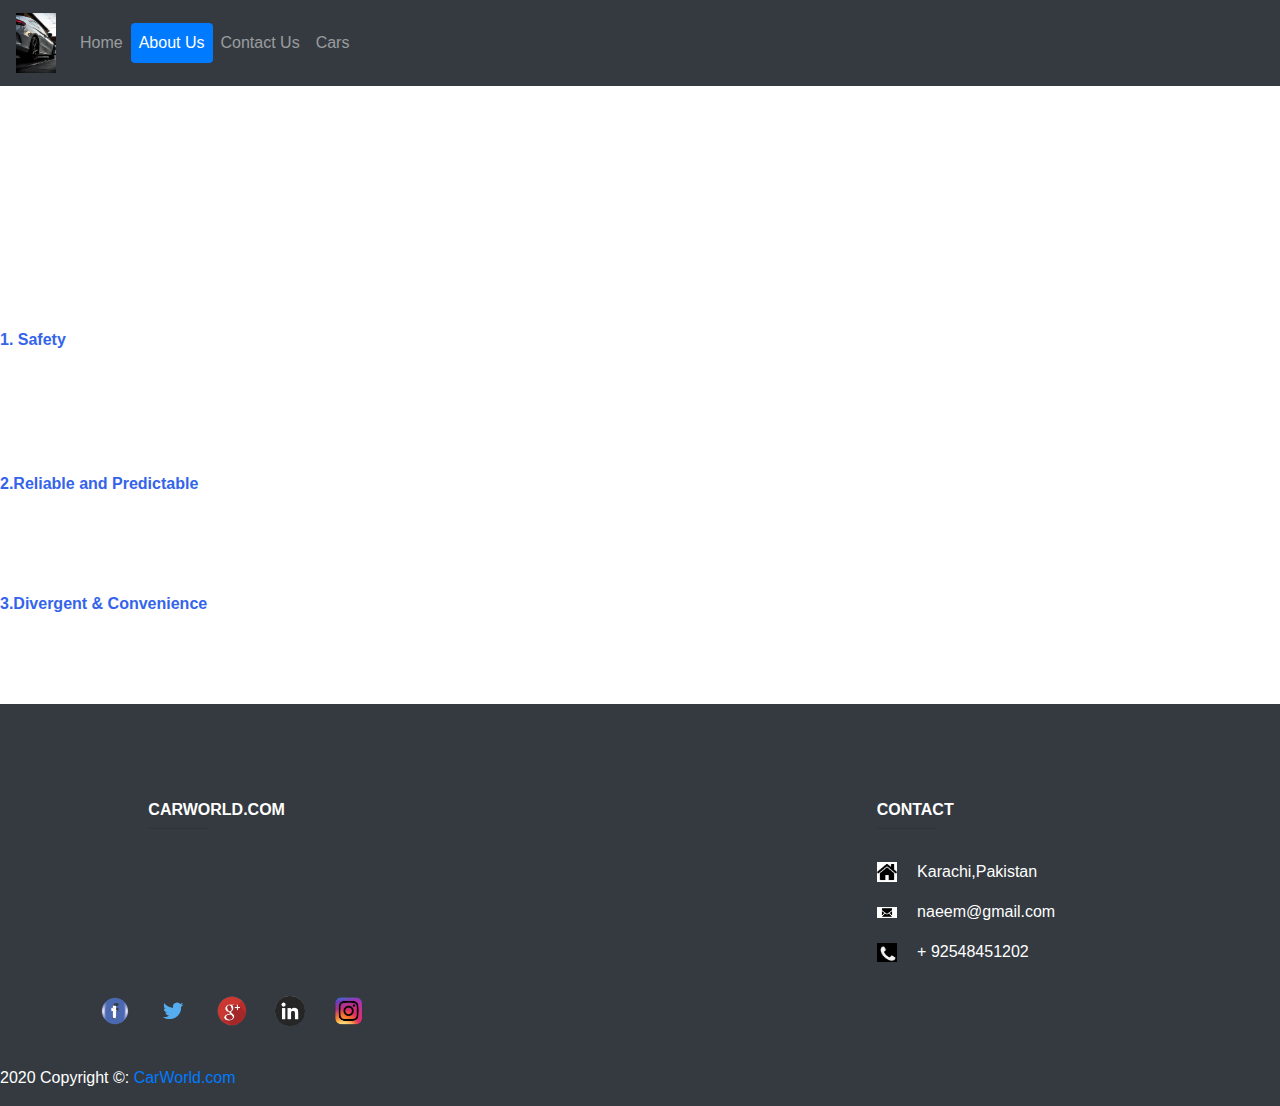
<file: y/about.html>
<!DOCTYPE html>
<html lang="en">
<head>
    <meta charset="UTF-8">
    <meta name="viewport" content="width=device-width, initial-scale=1.0">
    <title>Document</title>

    <link rel="stylesheet" href="style.css">
    <link rel="stylesheet" href="bootstrap-4.4.1-dist/css/bootstrap.min.css">

    <script src="bootstrap-4.4.1-dist/jquery-3.4.1.min.js"></script>
    <script src="bootstrap-4.4.1-dist/popper.min.js"></script>
    <script src="bootstrap-4.4.1-dist/js/bootstrap.min.js"></script>

</head>
<body>

  <nav class="navbar navbar-expand-lg navbar-dark bg-dark">
    <a class="navbar-brand" href="#"> <img src="audi.jpg" style="width: 40px;"> </a>
    <button class="navbar-toggler" type="button" data-toggle="collapse" data-target="#navbarSupportedContent" aria-controls="navbarSupportedContent" aria-expanded="false" aria-label="Toggle navigation">
      <span class="navbar-toggler-icon"></span>
    </button>
  
    <div class="collapse navbar-collapse" id="navbarSupportedContent">
      
      <ul class="nav nav-pills navbar-nav mr-auto">
        <li class="nav-item">
          <a class="nav-link" href="index.html">Home <span class="sr-only">(current)</span></a>
        </li>
        <li class="nav-item">
          <a class="nav-link active" href="about.html">About Us</a>
        </li>

        <li class="nav-item">
          <a class="nav-link" href="contact.html">Contact Us</a>
        </li>
    

        <li class="nav-item">
          <a class="nav-link" href="cars.html">Cars</a>
        </li>
    
       
      </ul>
      
    </div>
  </nav>


  

  <div id="aboutt">

    <h2 style="text-align: center;" class="about">About Us</h2>
    <br><br>

    <p class="about">Rent Car Of Your choice</p>

    <p class="about">MNJ Rent a Car is a private Company which offers Best Rates for booking Cars on Rent for shorter & <br> longer period of time within Pakistan. 
      Come and make a mind for booking a car</p>
      <p class="about"> We Ensure You 
        <br> <span style="color: #3464eb;"> 1. Safety </span> 
         <br> <br>
         Verified, Well trained and well-mannered Chauffeurs    <br>
          Young, well-maintained car fleet <br>
          Amenities for your fellow feeling  <br> <br>
          <span style="color: #3464eb;"> 2.Reliable and Predictable </span>
          <br> Pakistan’s best rates providing agency <br>
          GPS device for your safety and security <br>
          Cheap pricing structure <br> <br>

          <span style="color: #3464eb;"> 3.Divergent & Convenience </span> <br>
          Available within Pakistan <br>
          Our cars varies from Taxi to Land Cruisers <br>
          Pay through cash or Card.
      
      </p>

  </div>



  

  <!-- Footer -->
  <footer class="page-footer font-small  bg-dark text-white">

    <!-- <div style="background-color:skyblue;"> -->
    <div class="container">

      <!-- Grid row-->
      <div class="row py-4 d-flex align-items-center">

        <!-- Grid column -->

      </div>
      <!-- Grid row-->

    </div>
    </div>

    <!-- Footer Links -->
    <div class="container text-center text-md-left mt-5">

      <!-- Grid row -->
      <div class="row mt-3">

        <!-- Grid column -->
        <div class="col-md-3 col-lg-4 col-xl-3 mx-auto mb-4">

          <!-- Content -->
          <h6 class="text-uppercase font-weight-bold">CarWorld.com</h6>
          <hr class="deep-purple accent-2 mb-4 mt-0 d-inline-block mx-auto" style="width: 60px;">
          <!-- <p>Here you can use rows and columns to organize your footer content. Lorem ipsum dolor sit amet,
          consectetur
          adipisicing elit.</p> -->

        </div>
        <!-- Grid column -->

        <!-- Grid column -->
        <div class="col-md-2 col-lg-2 col-xl-2 mx-auto mb-4">


        </div>
        <!-- Grid column -->




        <!-- Grid column -->
        <div class="col-md-4 col-lg-3 col-xl-3 mx-auto mb-md-0 mb-4">

          <!-- Links -->
          <h6 class="text-uppercase font-weight-bold"> Contact</h6>
          <hr class="deep-purple accent-2 mb-4 mt-0 d-inline-block mx-auto" style="width: 60px;">
          <p>
            <img src="footer/house.png" width="20px" class="fas fa-home mr-3" alt="">
            Karachi,Pakistan</p>
          <p>
            <img src="footer/mail.png" width="20px" class="fas fa-envelope mr-3">

            naeem@gmail.com</p>
          <p>
            <img src="footer/contact.PNG" width="20px" class="fas fa-phone mr-3">
            + 92548451202</p>

        </div>
        <!-- Grid column -->

      </div>
      <!-- Grid row -->








      <!-- Grid column -->
      <div class="col-md-6 col-lg-5 text-center text-md-left mb-4 mb-md-0">
        <h6 class="mb-3"></h6>
      </div>
      <!-- Grid column -->

      <!-- Grid column -->
      <div class="col-md-6 col-lg-7 text-center text-md-left">

        <!-- Facebook -->
        <a class="fb-ic">
          <img src="footer/fb.png" width="30px" class="fab fa-facebook-f white-text mr-4" alt="">

        </a>
        <!-- Twitter -->
        <a class="tw-ic">
          <img src="footer/tw.png" width="30px" class="fab fa-twitter white-text mr-4" alt="">

        </a>
        <!-- Google +-->
        <a class="gplus-ic">
          <img src="footer/googleplus.png" width="30px" class="fab fa-google-plus-g white-text mr-4">

        </a>
        <!--Linkedin -->
        <a class="li-ic">
          <img src="footer/linkin.png" width="30px" class="fab fa-linkedin-in white-text mr-4">

        </a>
        <!--Instagram-->
        <a class="ins-ic">
          <img src="footer/f3.png" width="30px" class="fab fa-instagram white-text">

        </a>

      </div>
      <!-- Grid column -->




      <br>

    </div>
    <!-- Footer Links -->

    <!-- Copyright -->
    <div class="footer-copyright text-md-left py-3"> 2020 Copyright ©:
      <a href="#"> CarWorld.com</a>
    </div>
    <!-- Copyright -->

  </footer>
  <!-- Footer -->


  <script src="bootstrap-4.4.1-dist/jquery-3.4.1.min.js"></script>
  <script src="bootstrap-4.4.1-dist/popper.min.js"></script>
  <script src="bootstrap-4.4.1-dist/js/bootstrap.min.js"></script>

</body>
</html>
</file>
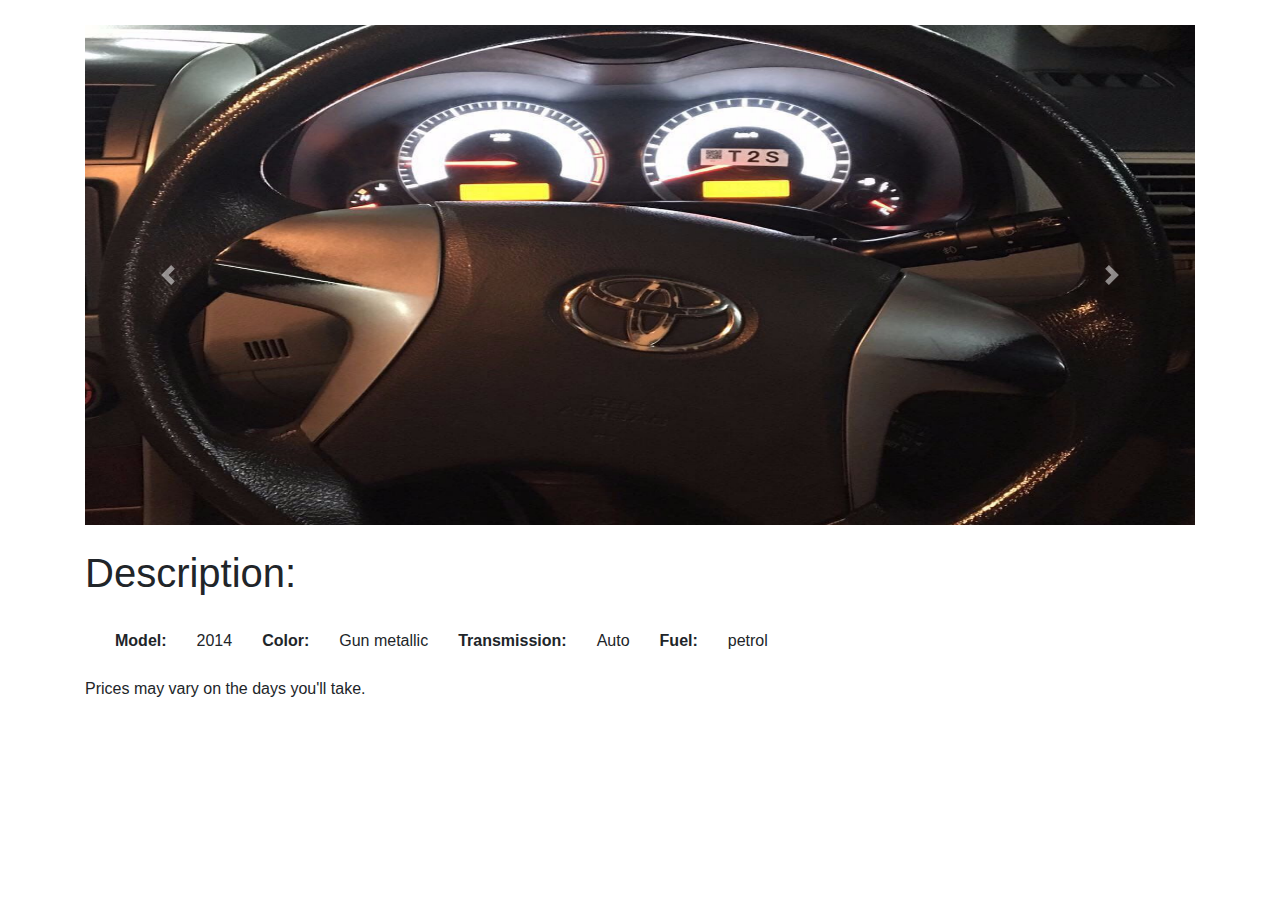
<file: y/carf.html>
<!DOCTYPE html>
<html lang="en">
<head>
    <meta charset="UTF-8">
    <meta name="viewport" content="width=device-width, initial-scale=1.0">
    <title>Document</title>
    <link rel="stylesheet" href="style.css">
    <link rel="stylesheet" href="bootstrap-4.4.1-dist/css/bootstrap.min.css">
    <link rel="stylesheet" href="https://cdnjs.cloudflare.com/ajax/libs/font-awesome/4.7.0/css/font-awesome.min.css">

    <script src="bootstrap-4.4.1-dist/jquery-3.4.1.min.js"></script>
    <script src="bootstrap-4.4.1-dist/popper.min.js"></script>
    <script src="bootstrap-4.4.1-dist/js/bootstrap.min.js"></script>

</head>
<body>

    <div class="container">
    <div class="carg">

        <div id="carouselExampleControls" class="carousel slide" data-ride="carousel">
            <div class="carousel-inner">
              <div class="carousel-item active">
                <img class="d-block w-100" src="corolla/IMG-20181106-WA0005.jpg" alt="First slide" style="width: 200px; height: 500px;">
              </div>
              <div class="carousel-item">
                <img class="d-block w-100" src="corolla/IMG-20181106-WA0007.jpg" alt="Second slide" style="width: 200px; height: 500px;">
              </div>
              <div class="carousel-item">
                <img class="d-block w-100" src="corolla/IMG-20181106-WA0009.jpg" alt="Third slide" style="width: 200px; height: 500px;">
              </div>

              <div class="carousel-item">
                <img class="d-block w-100" src="corolla/IMG-20181106-WA0011.jpg" alt="Third slide" style="width: 200px; height: 500px;">
              </div>

              <div class="carousel-item">
                <img class="d-block w-100" src="corolla/IMG-20181106-WA0013.jpg" alt="Third slide" style="width: 200px; height: 500px;">
              </div>

            </div>
            <a class="carousel-control-prev" href="#carouselExampleControls" role="button" data-slide="prev">
              <span class="carousel-control-prev-icon" aria-hidden="true"></span>
              <span class="sr-only">Previous</span>
            </a>
            <a class="carousel-control-next" href="#carouselExampleControls" role="button" data-slide="next">
              <span class="carousel-control-next-icon" aria-hidden="true"></span>
              <span class="sr-only">Next</span>
            </a>
          </div>

          <br>

          <h1>Description:</h1>
          <br>

        <div class="spac">
         
         <br>
         <br>
            <div style="display: flex;" >
                <p> <b class="b"> Model:</b> </p> <br> <p>2014</p> 
                
            </div>

            <div style="display: flex;" >
                <p> <b class="b"> Color:</b> </p> <br> <p>Gun metallic</p> 
                
            </div>

            <div style="display: flex;" >
                <p> <b class="b"> Transmission: </b></p> <br> <p>Auto</p> 
                
            </div>

            <div style="display: flex;" >
                <p> <b class="b"> Fuel:</b> </p> <br> <p>petrol</p> 
                
            </div>

        </div>

        <p>Prices may vary on the days you'll take.</p>


    </div>

</div>

    
</body>
</html>
</file>
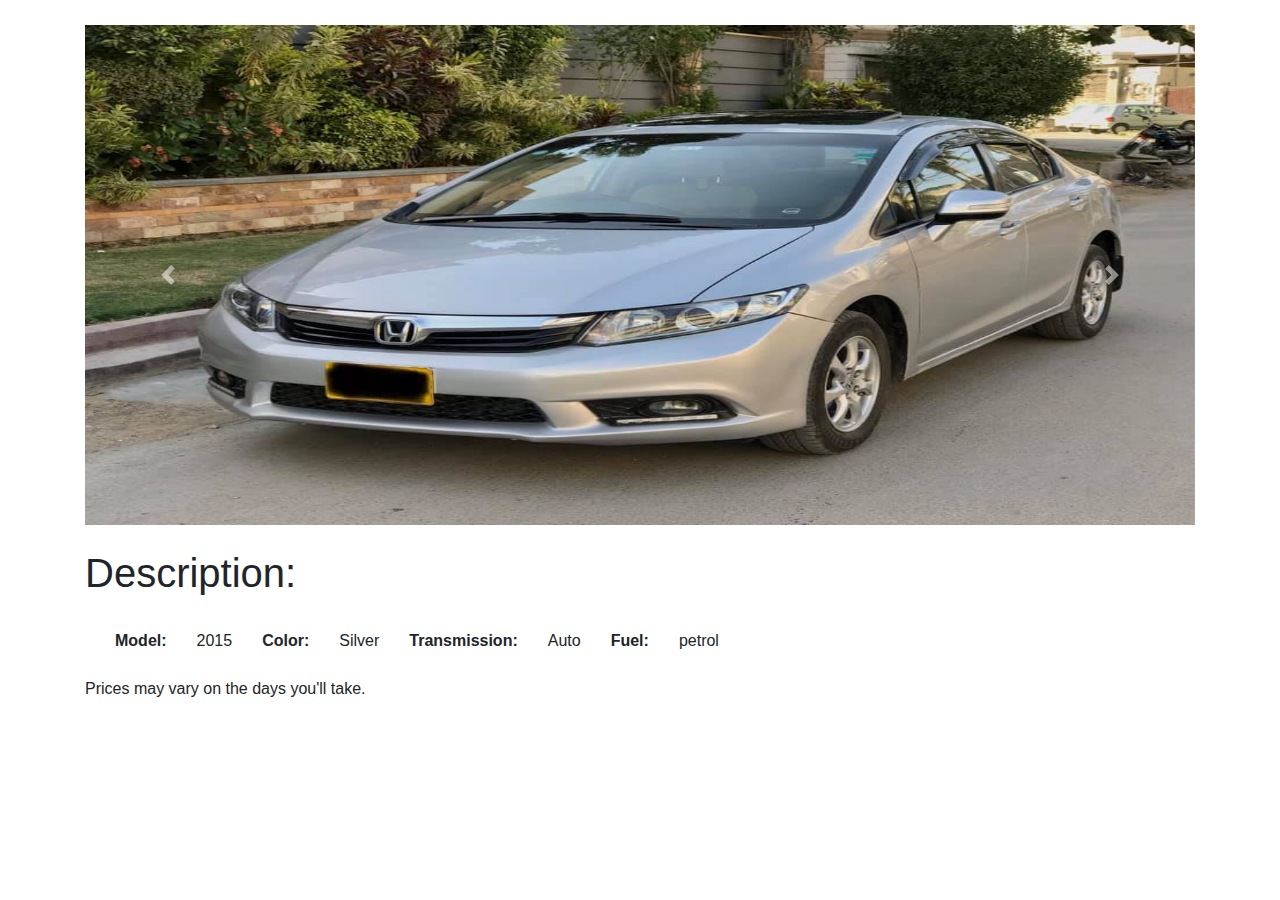
<file: y/carfi.html>
<!DOCTYPE html>
<html lang="en">
<head>
    <meta charset="UTF-8">
    <meta name="viewport" content="width=device-width, initial-scale=1.0">
    <title>Document</title>
    <link rel="stylesheet" href="style.css">
    <link rel="stylesheet" href="bootstrap-4.4.1-dist/css/bootstrap.min.css">
    <link rel="stylesheet" href="https://cdnjs.cloudflare.com/ajax/libs/font-awesome/4.7.0/css/font-awesome.min.css">

    <script src="bootstrap-4.4.1-dist/jquery-3.4.1.min.js"></script>
    <script src="bootstrap-4.4.1-dist/popper.min.js"></script>
    <script src="bootstrap-4.4.1-dist/js/bootstrap.min.js"></script>

</head>
<body>

    <div class="container">
    <div class="carg">

        <div id="carouselExampleControls" class="carousel slide" data-ride="carousel">
            <div class="carousel-inner">
              <div class="carousel-item active">
                <img class="d-block w-100" src="rebirth/re.jpg" alt="First slide" style="width: 70px; height: 500px;">
              </div>
              <div class="carousel-item">
                <img class="d-block w-100" src="rebirth/reb.jpg" alt="Second slide" style="width: 70px; height: 500px;">
              </div>
              <div class="carousel-item">
                <img class="d-block w-100" src="rebirth/rebir.jpg" alt="Third slide" style="width: 70px; height: 500px;">
              </div>


            </div>
            <a class="carousel-control-prev" href="#carouselExampleControls" role="button" data-slide="prev">
              <span class="carousel-control-prev-icon" aria-hidden="true"></span>
              <span class="sr-only">Previous</span>
            </a>
            <a class="carousel-control-next" href="#carouselExampleControls" role="button" data-slide="next">
              <span class="carousel-control-next-icon" aria-hidden="true"></span>
              <span class="sr-only">Next</span>
            </a>
          </div>

          <br>

          <h1>Description:</h1>
          <br>

        <div class="spac">
         
         <br>
         <br>
            <div style="display: flex;" >
                <p> <b class="b"> Model:</b> </p> <br> <p>2015</p> 
                
            </div>

            <div style="display: flex;" >
                <p> <b class="b"> Color:</b> </p> <br> <p>Silver</p> 
                
            </div>

            <div style="display: flex;" >
                <p> <b class="b"> Transmission: </b></p> <br> <p>Auto</p> 
                
            </div>

            <div style="display: flex;" >
                <p> <b class="b"> Fuel:</b> </p> <br> <p>petrol</p> 
                
            </div>

        </div>

        <p>Prices may vary on the days you'll take.</p>


    </div>

</div>

    
</body>
</html>
</file>
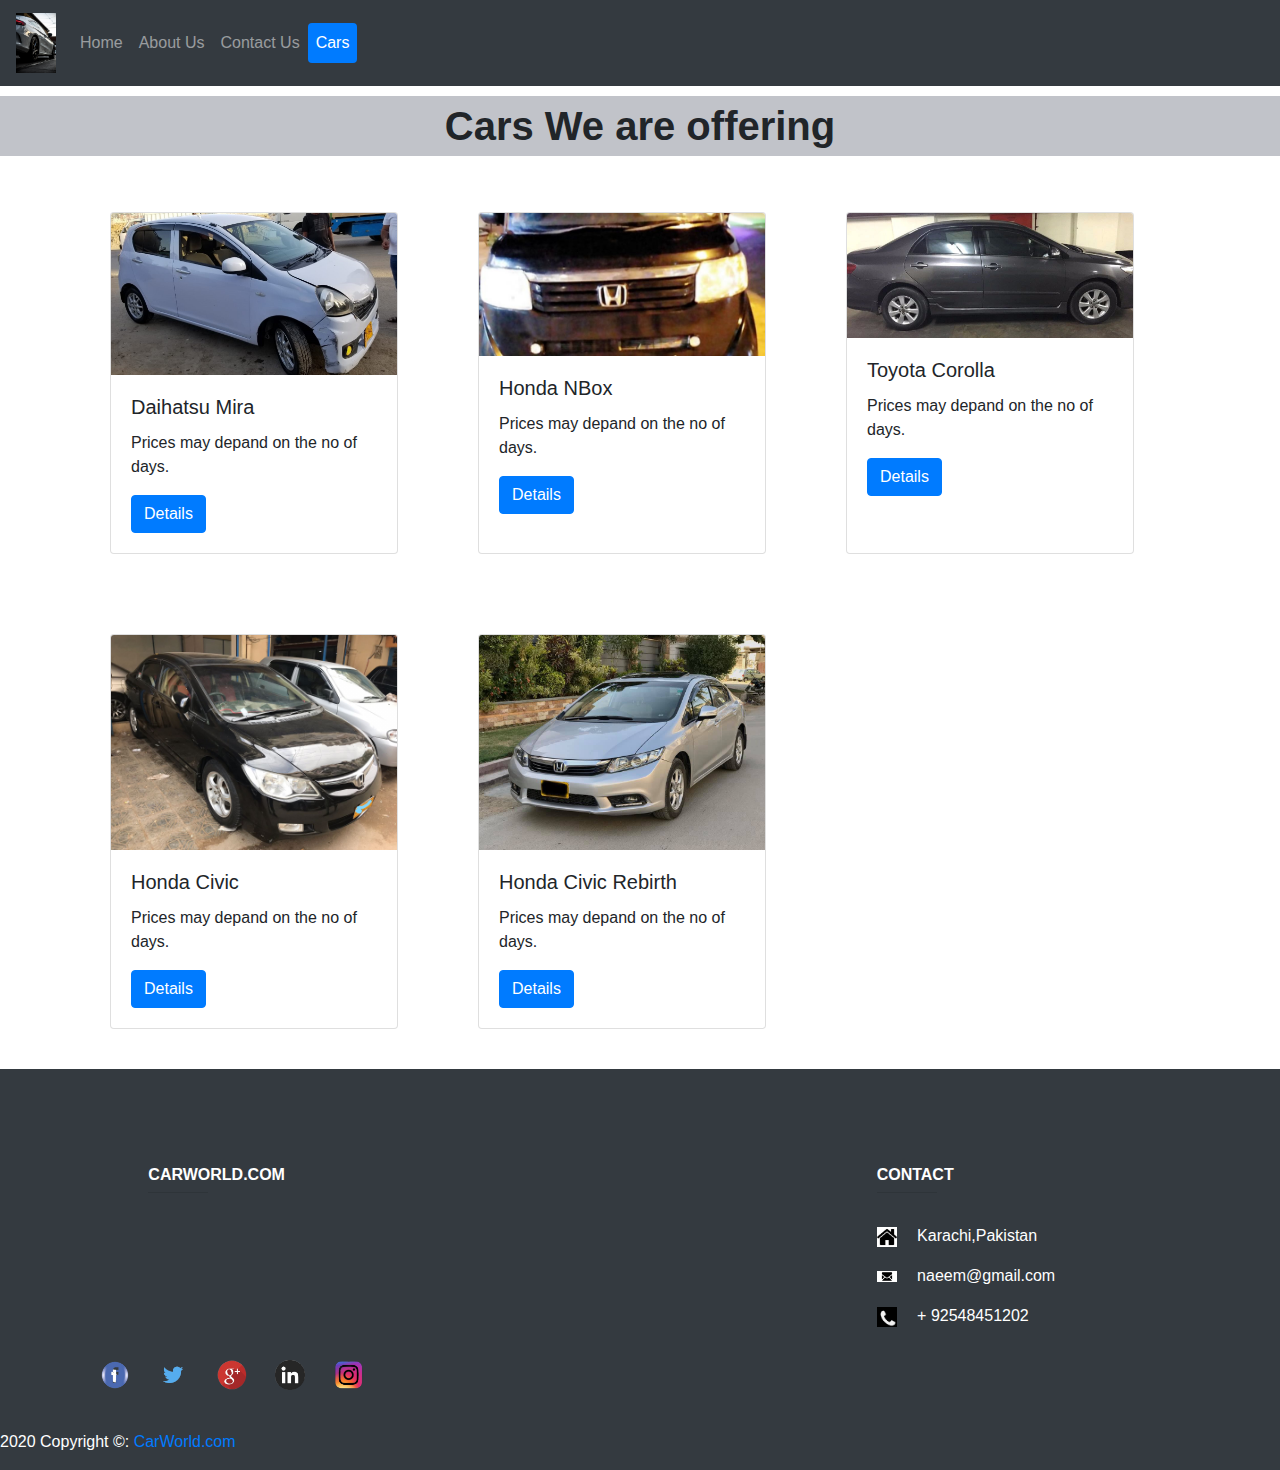
<file: y/cars.html>
<!DOCTYPE html>
<html lang="en">
<head>
    <meta charset="UTF-8">
    <meta name="viewport" content="width=device-width, initial-scale=1.0">
    <title>Document</title>

    <link rel="stylesheet" href="style.css">
    <link rel="stylesheet" href="bootstrap-4.4.1-dist/css/bootstrap.min.css">

    <script src="bootstrap-4.4.1-dist/jquery-3.4.1.min.js"></script>
    <script src="bootstrap-4.4.1-dist/popper.min.js"></script>
    <script src="bootstrap-4.4.1-dist/js/bootstrap.min.js"></script>

</head>
<body>

  <nav class="navbar navbar-expand-lg navbar-dark bg-dark">
    <a class="navbar-brand" href="#"> <img src="audi.jpg" style="width: 40px;"> </a>
    <button class="navbar-toggler" type="button" data-toggle="collapse" data-target="#navbarSupportedContent" aria-controls="navbarSupportedContent" aria-expanded="false" aria-label="Toggle navigation">
      <span class="navbar-toggler-icon"></span>
    </button>
  
    <div class="collapse navbar-collapse" id="navbarSupportedContent">
      
      <ul class="nav nav-pills navbar-nav mr-auto">
        <li class="nav-item">
          <a class="nav-link" href="index.html">Home <span class="sr-only">(current)</span></a>
        </li>
        <li class="nav-item">
          <a class="nav-link" href="about.html">About Us</a>
        </li>

        <li class="nav-item">
          <a class="nav-link" href="contact.html">Contact Us</a>
        </li>
    

        <li class="nav-item">
          <a class="nav-link active" href="cars.html">Cars</a>
        </li>
    
       
      </ul>
      
    </div>
  </nav>

  <div>
    <p style="font-size: 40px;font-weight: bold; text-align: center;background-color: #c1c3c9;margin-top: 10px;">
    Cars We are offering 
    </p>
  </div>


  <div class="container pics">

    <div class="row">

      <div class="card" style="width: 18rem;">
        <img class="card-img-top" src="mira/miraa.jpeg" alt="Card image cap">
        <div class="card-body">
          <h5 class="card-title">Daihatsu Mira</h5>
          <p class="card-text">Prices may depand on the no of days.</p>
          <a href="caro.html" class="btn btn-primary" target="_blank">Details</a>
        </div>
      </div>


      <div class="card" style="width: 18rem;">
        <img class="card-img-top" src="nbox/nbox.jpg" alt="Card image cap">
        <div class="card-body">
          <h5 class="card-title">Honda NBox</h5>
          <p class="card-text">Prices may depand on the no of days.
          </p>
          <a href="cart.html" class="btn btn-primary" target="_blank">Details</a>
        </div>
      </div>


      <div class="card" style="width: 18rem;">
        <img class="card-img-top" src="corolla/IMG-20181106-WA0007.jpg" alt="Card image cap">
        <div class="card-body">
          <h5 class="card-title">Toyota Corolla</h5>
          <p class="card-text">Prices may depand on the no of days.</p>
          <a href="carf.html" class="btn btn-primary" target="_blank">Details</a>
        </div>
      </div>



      <div class="card" style="width: 18rem;">
        <img class="card-img-top" src="civic/InkedIMG-20181109-WA0007.jpg" alt="Card image cap">
        <div class="card-body">
          <h5 class="card-title">Honda Civic</h5>
          <p class="card-text">Prices may depand on the no of days.</p>
          <a href="carth.html" class="btn btn-primary" target="_blank">Details</a>
        </div>
      </div>


      <div class="card" style="width: 18rem;">
        <img class="card-img-top" src="rebirth/re.jpg" alt="Card image cap">
        <div class="card-body">
          <h5 class="card-title">Honda Civic Rebirth</h5>
          <p class="card-text">Prices may depand on the no of days.</p>
          <a href="carfi.html" class="btn btn-primary" target="_blank">Details</a>
        </div>
      </div>



    </div>

  </div>



  


  <!-- Footer -->
  <footer class="page-footer font-small  bg-dark text-white">

    <!-- <div style="background-color:skyblue;"> -->
    <div class="container">

      <!-- Grid row-->
      <div class="row py-4 d-flex align-items-center">

        <!-- Grid column -->

      </div>
      <!-- Grid row-->

    </div>
    </div>

    <!-- Footer Links -->
    <div class="container text-center text-md-left mt-5">

      <!-- Grid row -->
      <div class="row mt-3">

        <!-- Grid column -->
        <div class="col-md-3 col-lg-4 col-xl-3 mx-auto mb-4">

          <!-- Content -->
          <h6 class="text-uppercase font-weight-bold">CarWorld.com</h6>
          <hr class="deep-purple accent-2 mb-4 mt-0 d-inline-block mx-auto" style="width: 60px;">
          <!-- <p>Here you can use rows and columns to organize your footer content. Lorem ipsum dolor sit amet,
          consectetur
          adipisicing elit.</p> -->

        </div>
        <!-- Grid column -->

        <!-- Grid column -->
        <div class="col-md-2 col-lg-2 col-xl-2 mx-auto mb-4">


        </div>
        <!-- Grid column -->




        <!-- Grid column -->
        <div class="col-md-4 col-lg-3 col-xl-3 mx-auto mb-md-0 mb-4">

          <!-- Links -->
          <h6 class="text-uppercase font-weight-bold"> Contact</h6>
          <hr class="deep-purple accent-2 mb-4 mt-0 d-inline-block mx-auto" style="width: 60px;">
          <p>
            <img src="footer/house.png" width="20px" class="fas fa-home mr-3" alt="">
            Karachi,Pakistan</p>
          <p>
            <img src="footer/mail.png" width="20px" class="fas fa-envelope mr-3">

            naeem@gmail.com</p>
          <p>
            <img src="footer/contact.PNG" width="20px" class="fas fa-phone mr-3">
            + 92548451202</p>

        </div>
        <!-- Grid column -->

      </div>
      <!-- Grid row -->








      <!-- Grid column -->
      <div class="col-md-6 col-lg-5 text-center text-md-left mb-4 mb-md-0">
        <h6 class="mb-3"></h6>
      </div>
      <!-- Grid column -->

      <!-- Grid column -->
      <div class="col-md-6 col-lg-7 text-center text-md-left">

        <!-- Facebook -->
        <a class="fb-ic">
          <img src="footer/fb.png" width="30px" class="fab fa-facebook-f white-text mr-4" alt="">

        </a>
        <!-- Twitter -->
        <a class="tw-ic">
          <img src="footer/tw.png" width="30px" class="fab fa-twitter white-text mr-4" alt="">

        </a>
        <!-- Google +-->
        <a class="gplus-ic">
          <img src="footer/googleplus.png" width="30px" class="fab fa-google-plus-g white-text mr-4">

        </a>
        <!--Linkedin -->
        <a class="li-ic">
          <img src="footer/linkin.png" width="30px" class="fab fa-linkedin-in white-text mr-4">

        </a>
        <!--Instagram-->
        <a class="ins-ic">
          <img src="footer/f3.png" width="30px" class="fab fa-instagram white-text">

        </a>

      </div>
      <!-- Grid column -->




      <br>

    </div>
    <!-- Footer Links -->

    <!-- Copyright -->
    <div class="footer-copyright text-md-left py-3"> 2020 Copyright ©:
      <a href="#"> CarWorld.com</a>
    </div>
    <!-- Copyright -->

  </footer>
  <!-- Footer -->


  <script src="bootstrap-4.4.1-dist/jquery-3.4.1.min.js"></script>
  <script src="bootstrap-4.4.1-dist/popper.min.js"></script>
  <script src="bootstrap-4.4.1-dist/js/bootstrap.min.js"></script>






</body>
</html>
</file>
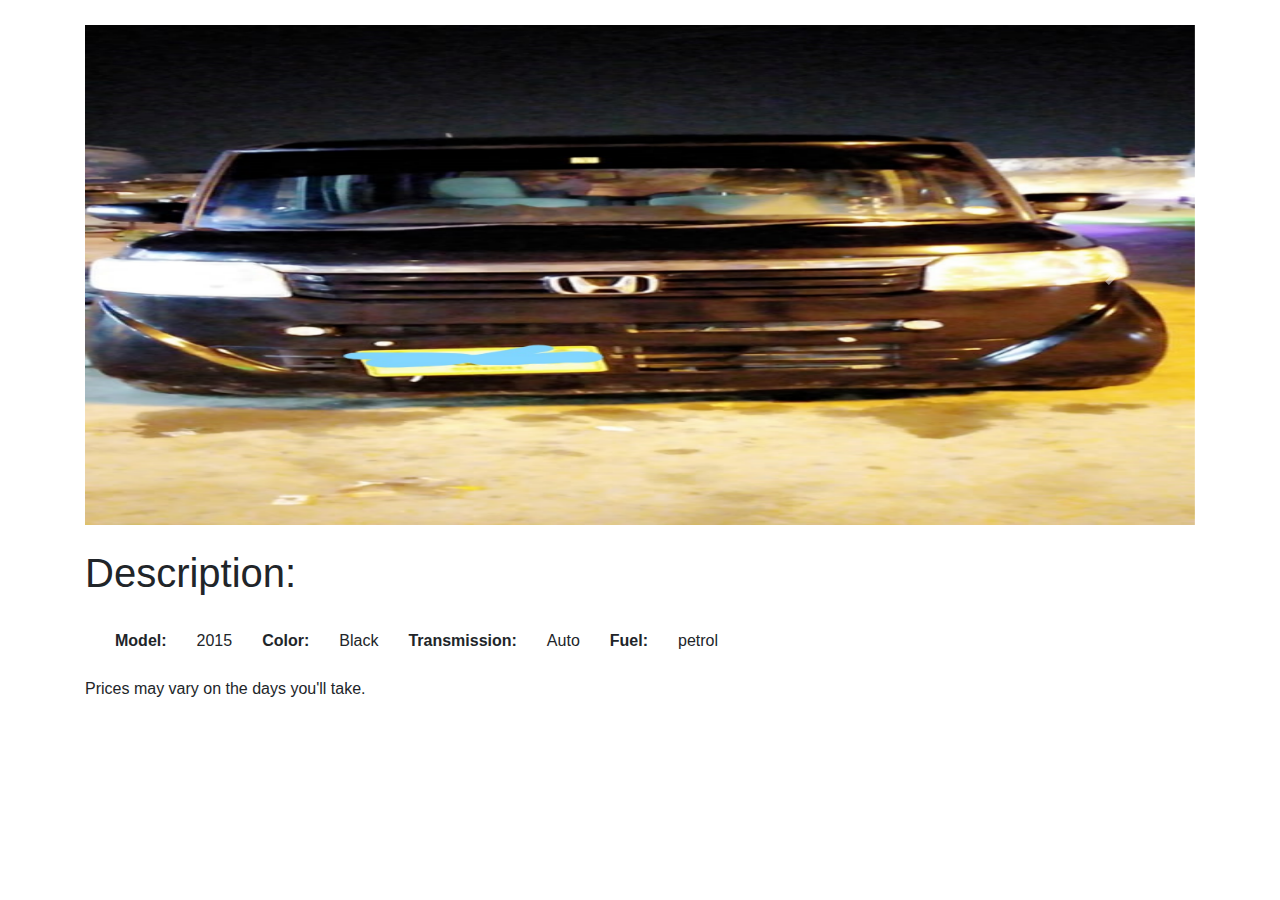
<file: y/cart.html>
<!DOCTYPE html>
<html lang="en">
<head>
    <meta charset="UTF-8">
    <meta name="viewport" content="width=device-width, initial-scale=1.0">
    <title>Document</title>
    <link rel="stylesheet" href="style.css">
    <link rel="stylesheet" href="bootstrap-4.4.1-dist/css/bootstrap.min.css">
    <link rel="stylesheet" href="https://cdnjs.cloudflare.com/ajax/libs/font-awesome/4.7.0/css/font-awesome.min.css">

    <script src="bootstrap-4.4.1-dist/jquery-3.4.1.min.js"></script>
    <script src="bootstrap-4.4.1-dist/popper.min.js"></script>
    <script src="bootstrap-4.4.1-dist/js/bootstrap.min.js"></script>

</head>
<body>

    <div class="container">
    <div class="carg">

        <div id="carouselExampleControls" class="carousel slide" data-ride="carousel">
            <div class="carousel-inner">
              <div class="carousel-item active">
                <img class="d-block w-100" src="nbox/n.jpg" alt="First slide" style="width: 70px; height: 500px;">
              </div>
              <div class="carousel-item">
                <img class="d-block w-100" src="nbox/n1.jpg" alt="Second slide" style="width: 70px; height: 500px;">
              </div>
              <div class="carousel-item">
                <img class="d-block w-100" src="nbox/nbox.jpg" alt="Third slide" style="width: 70px; height: 500px;">
              </div>

              <div class="carousel-item">
                <img class="d-block w-100" src="nbox/WhatsApp Image 2020-05-14 at 04.03.50 (1).jpeg" alt="Third slide" style="width: 70px; height: 500px;">
              </div>

              <div class="carousel-item">
                <img class="d-block w-100" src="nbox/WhatsApp Image 2020-05-14 at 04.03.51 (1).jpeg" alt="Third slide" style="width: 70px; height: 500px;">
              </div>

            </div>
            <a class="carousel-control-prev" href="#carouselExampleControls" role="button" data-slide="prev">
              <span class="carousel-control-prev-icon" aria-hidden="true"></span>
              <span class="sr-only">Previous</span>
            </a>
            <a class="carousel-control-next" href="#carouselExampleControls" role="button" data-slide="next">
              <span class="carousel-control-next-icon" aria-hidden="true"></span>
              <span class="sr-only">Next</span>
            </a>
          </div>

          <br>

          <h1>Description:</h1>
          <br>

        <div class="spac">
         
         <br>
         <br>
            <div style="display: flex;" >
                <p> <b class="b"> Model:</b> </p> <br> <p>2015</p> 
                
            </div>

            <div style="display: flex;" >
                <p> <b class="b"> Color:</b> </p> <br> <p>Black</p> 
                
            </div>

            <div style="display: flex;" >
                <p> <b class="b"> Transmission: </b></p> <br> <p>Auto</p> 
                
            </div>

            <div style="display: flex;" >
                <p> <b class="b"> Fuel:</b> </p> <br> <p>petrol</p> 
                
            </div>

        </div>

        <p>Prices may vary on the days you'll take.</p>


    </div>

</div>

    
</body>
</html>
</file>
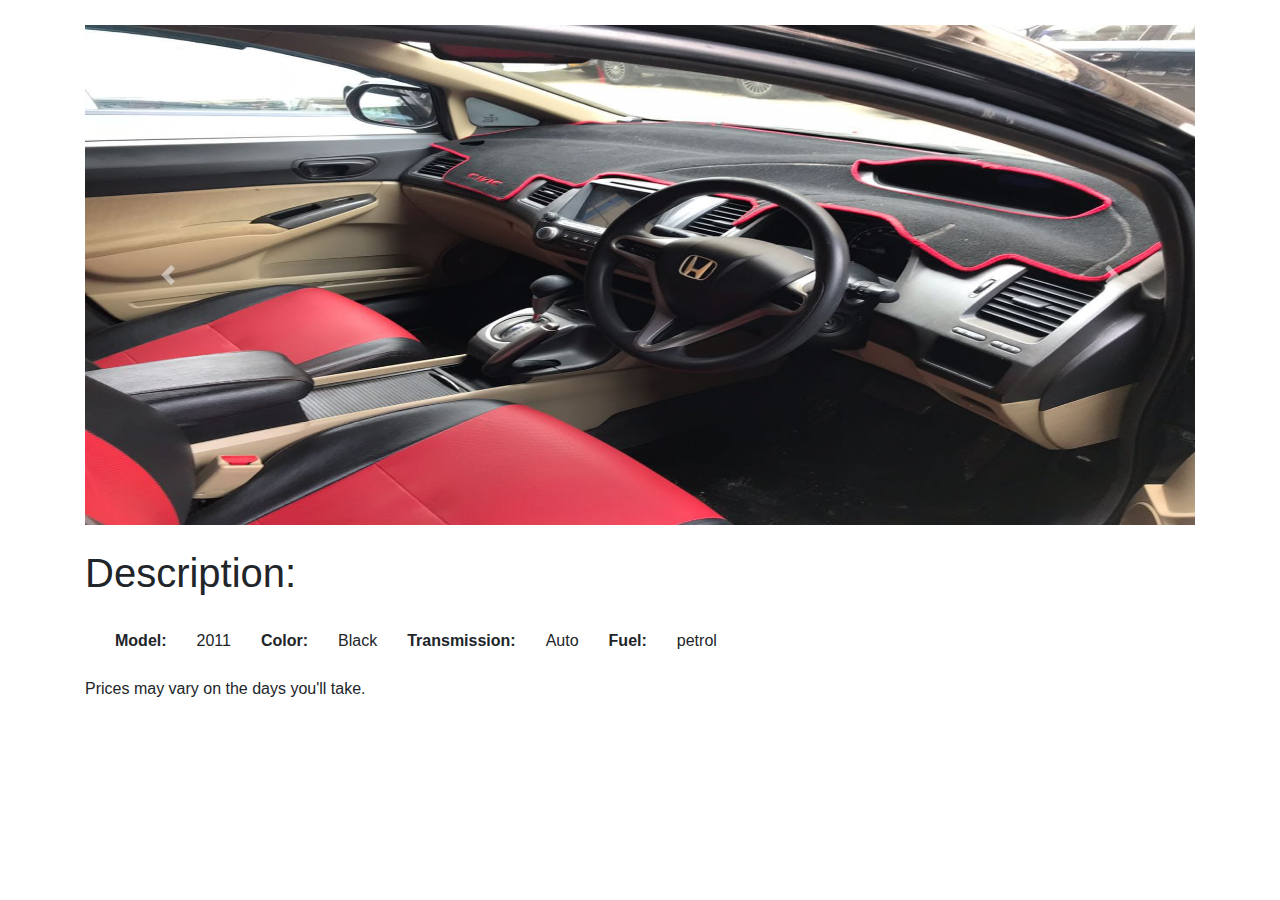
<file: y/carth.html>
<!DOCTYPE html>
<html lang="en">
<head>
    <meta charset="UTF-8">
    <meta name="viewport" content="width=device-width, initial-scale=1.0">
    <title>Document</title>
    <link rel="stylesheet" href="style.css">
    <link rel="stylesheet" href="bootstrap-4.4.1-dist/css/bootstrap.min.css">
    <link rel="stylesheet" href="https://cdnjs.cloudflare.com/ajax/libs/font-awesome/4.7.0/css/font-awesome.min.css">

    <script src="bootstrap-4.4.1-dist/jquery-3.4.1.min.js"></script>
    <script src="bootstrap-4.4.1-dist/popper.min.js"></script>
    <script src="bootstrap-4.4.1-dist/js/bootstrap.min.js"></script>

</head>
<body>

    <div class="container">
    <div class="carg">

        <div id="carouselExampleControls" class="carousel slide" data-ride="carousel">
            <div class="carousel-inner">
              <div class="carousel-item active">
                <img class="d-block w-100" src="civic/IMG-20181109-WA0002.jpg" alt="First slide" style="width: 200px; height: 500px;">
              </div>
              <div class="carousel-item">
                <img class="d-block w-100" src="civic/InkedIMG-20181109-WA0005.jpg" alt="Second slide" style="width: 200px; height: 500px;">
              </div>
              <div class="carousel-item">
                <img class="d-block w-100" src="civic/InkedIMG-20181109-WA0007.jpg" alt="Third slide" style="width: 200px; height: 500px;">
              </div>

            </div>
            <a class="carousel-control-prev" href="#carouselExampleControls" role="button" data-slide="prev">
              <span class="carousel-control-prev-icon" aria-hidden="true"></span>
              <span class="sr-only">Previous</span>
            </a>
            <a class="carousel-control-next" href="#carouselExampleControls" role="button" data-slide="next">
              <span class="carousel-control-next-icon" aria-hidden="true"></span>
              <span class="sr-only">Next</span>
            </a>
          </div>

          <br>

          <h1>Description:</h1>
          <br>

        <div class="spac">
         
         <br>
         <br>
            <div style="display: flex;" >
                <p> <b class="b"> Model:</b> </p> <br> <p>2011</p> 
                
            </div>

            <div style="display: flex;" >
                <p> <b class="b"> Color:</b> </p> <br> <p>Black</p> 
                
            </div>

            <div style="display: flex;" >
                <p> <b class="b"> Transmission: </b></p> <br> <p>Auto</p> 
                
            </div>

            <div style="display: flex;" >
                <p> <b class="b"> Fuel:</b> </p> <br> <p>petrol</p> 
                
            </div>

        </div>

        <p>Prices may vary on the days you'll take.</p>


    </div>

</div>

    
</body>
</html>
</file>
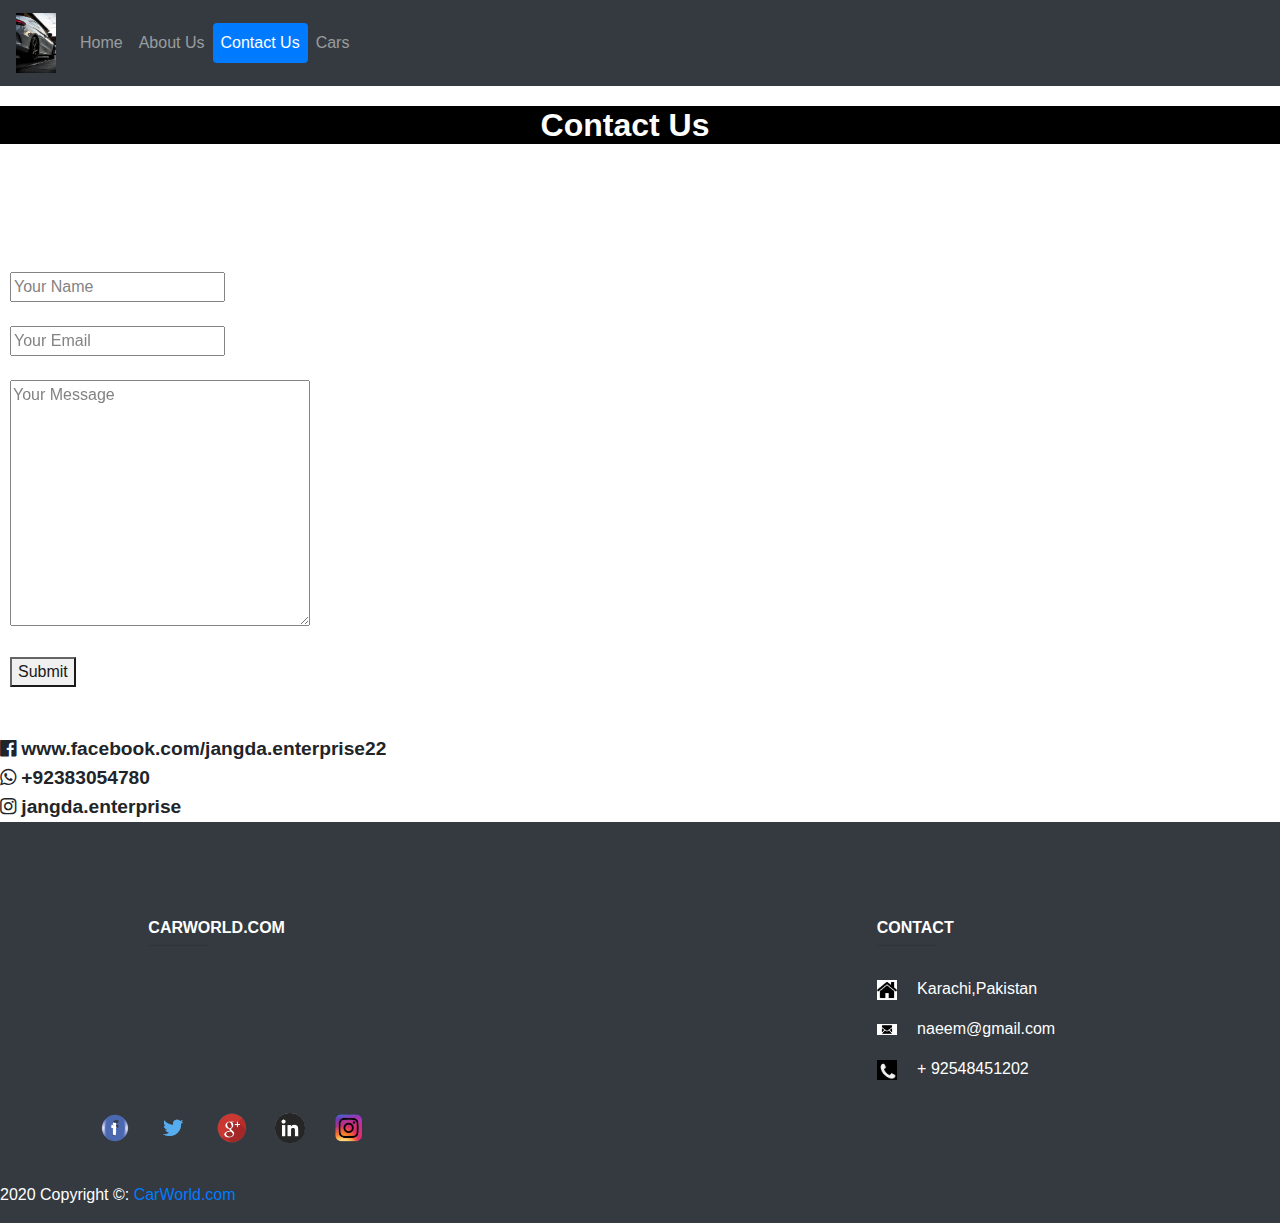
<file: y/contact.html>
<!DOCTYPE html>
<html lang="en">
<head>
    <meta charset="UTF-8">
    <meta name="viewport" content="width=device-width, initial-scale=1.0">
    <title>Document</title>

    <link rel="stylesheet" href="style.css">
    <link rel="stylesheet" href="bootstrap-4.4.1-dist/css/bootstrap.min.css">
    <link rel="stylesheet" href="https://cdnjs.cloudflare.com/ajax/libs/font-awesome/4.7.0/css/font-awesome.min.css">

    <script src="bootstrap-4.4.1-dist/jquery-3.4.1.min.js"></script>
    <script src="bootstrap-4.4.1-dist/popper.min.js"></script>
    <script src="bootstrap-4.4.1-dist/js/bootstrap.min.js"></script>

</head>
<body>

  <nav class="navbar navbar-expand-lg navbar-dark bg-dark">
    <a class="navbar-brand" href="#"> <img src="audi.jpg" style="width: 40px;"> </a>
    <button class="navbar-toggler" type="button" data-toggle="collapse" data-target="#navbarSupportedContent" aria-controls="navbarSupportedContent" aria-expanded="false" aria-label="Toggle navigation">
      <span class="navbar-toggler-icon"></span>
    </button>
  
    <div class="collapse navbar-collapse" id="navbarSupportedContent">
      
      <ul class="nav nav-pills navbar-nav mr-auto">
        <li class="nav-item">
          <a class="nav-link" href="index.html">Home <span class="sr-only">(current)</span></a>
        </li>
        <li class="nav-item">
          <a class="nav-link" href="about.html">About Us</a>
        </li>

        <li class="nav-item">
          <a class="nav-link active" href="contact.html">Contact Us</a>
        </li>
    

        <li class="nav-item">
          <a class="nav-link" href="cars.html">Cars</a>
        </li>
    
       
      </ul>
      
    </div>
  </nav>

  
  <div class="contact">

    <h2 style="text-align: center;" class="about">Contact Us</h2>
    <br>
    <br>

    <div class="formm">
      <form >
        <br>
        <br>
        <br>
        <input type="text" placeholder="Your Name">
        <br><br>

        <input type="email" placeholder="Your Email">
        <br>
        <br>

        <textarea cols="30" rows="10" placeholder="Your Message"></textarea>
        <br>
        <br>
        <button type="submit">Submit</button>

      </form>

      <br>
      <br>



    </div>
<!-- 
      <div class="map">
        <iframe src="https://www.google.com/maps/embed?pb=!1m18!1m12!1m3!1d1467.8661384236104!2d67.0387906197981!3d24.87978425487758!2m3!1f0!2f0!3f0!3m2!1i1024!2i768!4f13.1!3m3!1m2!1s0x3eb33e5b8da6c7bd%3A0xca7f62bb6d305414!2sUnited%20Bank%20-%20UBL!5e0!3m2!1sen!2s!4v1590146107654!5m2!1sen!2s" width="300" height="250" frameborder="0" style="border:0;" allowfullscreen="" aria-hidden="false" tabindex="0"></iframe>

      </div> -->

     <div>
      <div class="contac">
        <i class="fa fa-facebook-official" aria-hidden="true"></i>
        www.facebook.com/jangda.enterprise22
      </div>

      <div class="contac">
        <i class="fa fa-whatsapp" aria-hidden="true"></i>
        +92383054780
      </div>

      <div class="contac">
        <i class="fa fa-instagram" aria-hidden="true"></i>
        jangda.enterprise
      </div> 
    </div>


  </div>



  



  <!-- Footer -->
  <footer class="page-footer font-small  bg-dark text-white">

    <!-- <div style="background-color:skyblue;"> -->
    <div class="container">

      <!-- Grid row-->
      <div class="row py-4 d-flex align-items-center">

        <!-- Grid column -->

      </div>
      <!-- Grid row-->

    </div>
    </div>

    <!-- Footer Links -->
    <div class="container text-center text-md-left mt-5">

      <!-- Grid row -->
      <div class="row mt-3">

        <!-- Grid column -->
        <div class="col-md-3 col-lg-4 col-xl-3 mx-auto mb-4">

          <!-- Content -->
          <h6 class="text-uppercase font-weight-bold">CarWorld.com</h6>
          <hr class="deep-purple accent-2 mb-4 mt-0 d-inline-block mx-auto" style="width: 60px;">
          <!-- <p>Here you can use rows and columns to organize your footer content. Lorem ipsum dolor sit amet,
          consectetur
          adipisicing elit.</p> -->

        </div>
        <!-- Grid column -->

        <!-- Grid column -->
        <div class="col-md-2 col-lg-2 col-xl-2 mx-auto mb-4">


        </div>
        <!-- Grid column -->




        <!-- Grid column -->
        <div class="col-md-4 col-lg-3 col-xl-3 mx-auto mb-md-0 mb-4">

          <!-- Links -->
          <h6 class="text-uppercase font-weight-bold"> Contact</h6>
          <hr class="deep-purple accent-2 mb-4 mt-0 d-inline-block mx-auto" style="width: 60px;">
          <p>
            <img src="footer/house.png" width="20px" class="fas fa-home mr-3" alt="">
            Karachi,Pakistan</p>
          <p>
            <img src="footer/mail.png" width="20px" class="fas fa-envelope mr-3">

            naeem@gmail.com</p>
          <p>
            <img src="footer/contact.PNG" width="20px" class="fas fa-phone mr-3">
            + 92548451202</p>

        </div>
        <!-- Grid column -->

      </div>
      <!-- Grid row -->








      <!-- Grid column -->
      <div class="col-md-6 col-lg-5 text-center text-md-left mb-4 mb-md-0">
        <h6 class="mb-3"></h6>
      </div>
      <!-- Grid column -->

      <!-- Grid column -->
      <div class="col-md-6 col-lg-7 text-center text-md-left">

        <!-- Facebook -->
        <a class="fb-ic">
          <img src="footer/fb.png" width="30px" class="fab fa-facebook-f white-text mr-4" alt="">

        </a>
        <!-- Twitter -->
        <a class="tw-ic">
          <img src="footer/tw.png" width="30px" class="fab fa-twitter white-text mr-4" alt="">

        </a>
        <!-- Google +-->
        <a class="gplus-ic">
          <img src="footer/googleplus.png" width="30px" class="fab fa-google-plus-g white-text mr-4">

        </a>
        <!--Linkedin -->
        <a class="li-ic">
          <img src="footer/linkin.png" width="30px" class="fab fa-linkedin-in white-text mr-4">

        </a>
        <!--Instagram-->
        <a class="ins-ic">
          <img src="footer/f3.png" width="30px" class="fab fa-instagram white-text">

        </a>

      </div>
      <!-- Grid column -->




      <br>

    </div>
    <!-- Footer Links -->

    <!-- Copyright -->
    <div class="footer-copyright text-md-left py-3"> 2020 Copyright ©:
      <a href="#"> CarWorld.com</a>
    </div>
    <!-- Copyright -->

  </footer>
  <!-- Footer -->

  <script src="bootstrap-4.4.1-dist/jquery-3.4.1.min.js"></script>
  <script src="bootstrap-4.4.1-dist/popper.min.js"></script>
  <script src="bootstrap-4.4.1-dist/js/bootstrap.min.js"></script>


</body>
</html>
</file>
<file: y/style.css>
.upp{
    margin-top: 100px;
    display: inline-block;
    text-align: center;
    padding-left: 50px;

}

.space{

margin-top: 40px;
   padding-left: 50px;
}

.container > h2{
    text-align: center;
}

.fdiv{
    display: inline-block;
    background-color:black;
    color: white;
    margin-top: 20px;
    width: 550px;
}
.head{
    text-align: left;
    padding-left: 5px;
}

.right{
    padding-left: 55px;
}

.sdiv{
    background-color: black;
    color: white;
    margin-top: 20px;
    width: 100%;
    height: 600px;
}

.uup{
    margin-top: 70px;
}

.about{
    padding-right: 30px;
    font-weight: bold;
    color: white;
}


#aboutt{
    margin-top: 20px;
    background-image: url(https://image.freepik.com/free-photo/close-up-modern-car-key-lock-car_19485-29015.jpg);
    background-repeat: no-repeat;
    background-size: 100% 900px;
    /* width: 100%;
    height: 550px; */
}

.card{
    margin: 40px ;
}


.contact{
    margin-top: 20px;
    background-image: url(https://stat.overdrive.in/wp-content/odgallery/2017/04/34937_ToyotacorollaAltis2017-015.JPG);
    background-repeat: no-repeat;
    background-size: 100% 900px;
    /* display: flex; */
}

.contact  > h2 {
    background-color: black;
    text-align: center !important;
}

.row > h2 {
    text-align: center;
    padding-left: 100px;
}

/* 
.contact > p {
    text-align: center;
    font-weight: bold;
    padding-left: 20px;
    font-size: 20px;
}

.map{
    display: flex;
    width: 250px;
}

.contact > form{
    margin-top: 20px;
} */

.contact{
    /* display: flexbox; */
    /* height: 650px; */
}

.map{
    padding-right: 20px;
    text-align: right;
}

.formm > form{
    opacity: 0.9;
    padding-left: 10px;

}


.contac{
    font-size: 10px;
    font-weight: bold;
    font-size: larger;
}


.carg{
    margin-top: 25px;
}


.spac{
    display: flex;
    flex-wrap: wrap;
}

.spac > p{
    font-size: large;
}

.b{
    margin: 30px;
}

/* .pics{
    margin-top: 20px;
    background-image: url(https://wallpaperaccess.com/full/33110.jpg);
    background-repeat: no-repeat;
    background-size: 100% 900px;
} */
</file>
